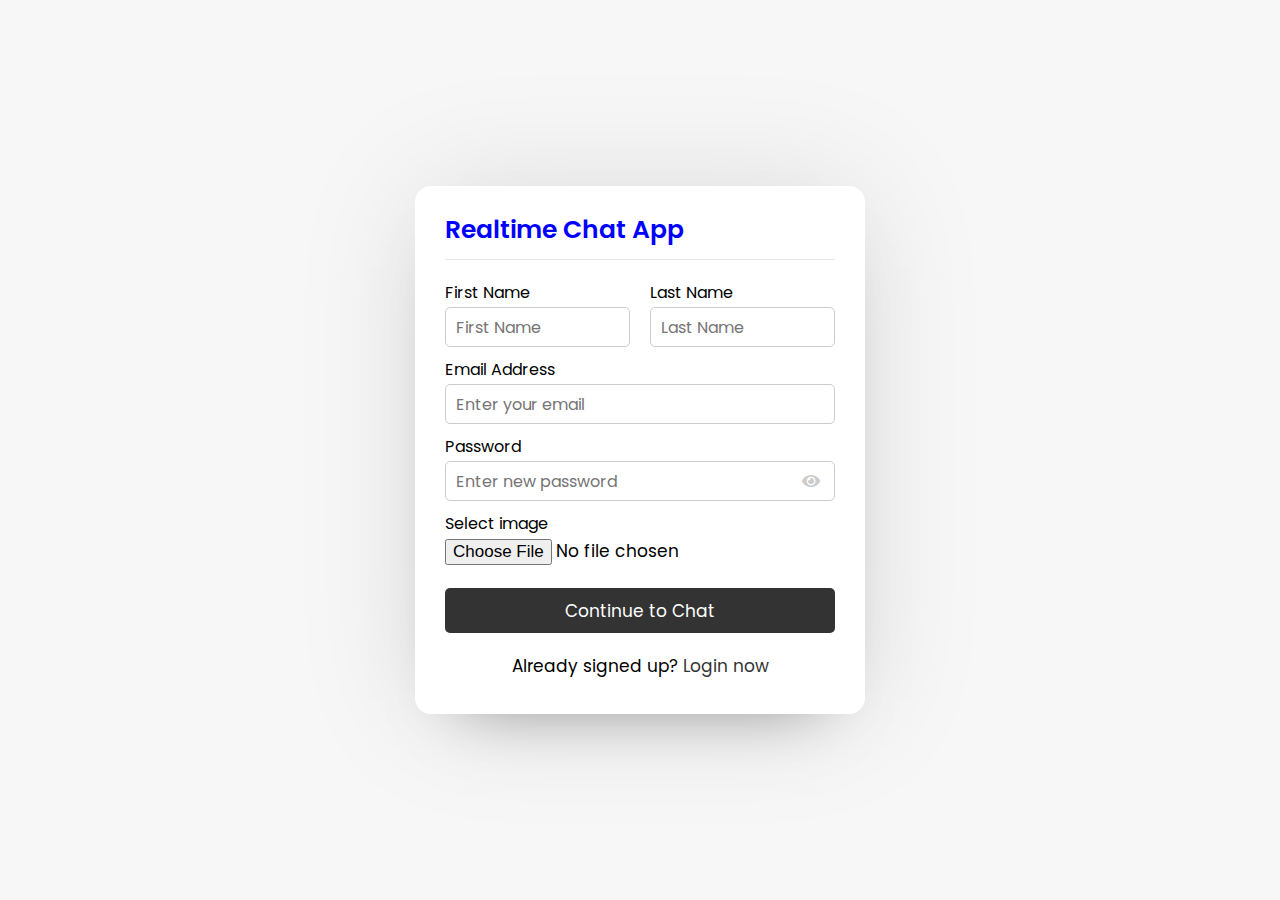
<file: index.html>
<!DOCTYPE html>
<html lang="fr">
<head>
    <meta charset="UTF-8">
    <meta http-equiv="X-UA-Compatible" content="IE=edge">
    <meta name="viewport" content="width=device-width, initial-scale=1.0">
    <link rel="stylesheet" href="style.css">
    <link rel="stylesheet" href="https://cdnjs.cloudflare.com/ajax/libs/font-awesome/5.15.2/css/all.min.css"/>
    <title>Realtime Chat App</title>
</head>
<body>
    <div class="wrapper">
       <section class="form signup">
           <header>Realtime Chat App</header>
           <form action="#">
               <div class="error-txt">This is an error message</div>
               <div class="name-details">
                   <div class="field input">
                        <label>First Name</label>
                        <input type="text"  placeholder="First Name">
                   </div>
                   <div class="field input">
                        <label>Last Name</label>
                        <input type="text"  placeholder="Last Name">
                   </div>
               </div>
                   <div class="field input">
                        <label>Email Address</label>
                        <input type="text"  placeholder="Enter your email">
                   </div>
                   <div class="field input">
                        <label>Password</label>
                        <input type="password"  placeholder="Enter new password">
                        <i class="fas fa-eye"></i>
                   </div>
                   <div class="field image">
                        <label>Select image</label>
                        <input type="file">
                   </div>
                   <div class="field button">
                       <input type="submit" value="Continue to Chat">
                   </div>
           </form>
           <div class="link">Already signed up? <a href="#">Login now</a></div>
       </section>

    </div>
    <script src="javascript/pass-show-hide.js"></script>
</body>
</html>
</file>
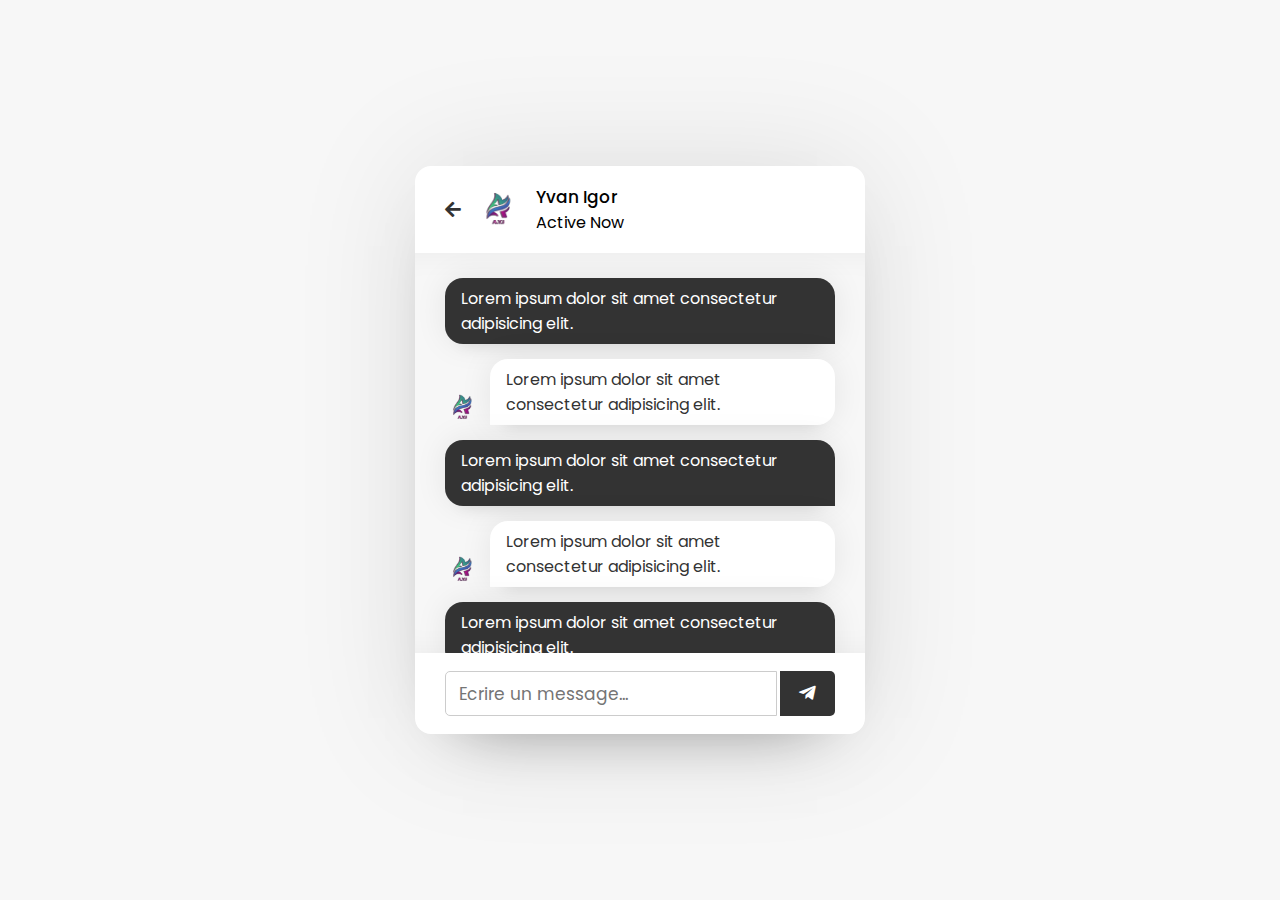
<file: chat.html>
<!DOCTYPE html>
<html lang="fr">
<head>
    <meta charset="UTF-8">
    <meta http-equiv="X-UA-Compatible" content="IE=edge">
    <meta name="viewport" content="width=device-width, initial-scale=1.0">
    <link rel="stylesheet" href="style.css">
    <link rel="stylesheet" href="https://cdnjs.cloudflare.com/ajax/libs/font-awesome/5.15.2/css/all.min.css"/>
    <title>Realtime Chat App</title>
</head>
<body>
    <div class="wrapper">
       <section class="chat-area ">
           <header>
               <a href="#" class="back-icon"><i class="fas fa-arrow-left"></i></a>
            <img src="logo.png" alt="">
            <div class="details">
                <span>Yvan Igor</span>
                <p>Active Now</p>
            </div>
           </header>
           <div class="chat-box">
                <div class="chat outgoing">
                    <div class="details">
                        <p>Lorem ipsum dolor sit amet consectetur adipisicing elit.</p>
                    </div>
                </div>
                <div class="chat incoming">
                    <img src="logo.png" alt="">
                    <div class="details">
                        <p>Lorem ipsum dolor sit amet consectetur adipisicing elit.</p>
                    </div>
                </div>
                <div class="chat outgoing">
                    <div class="details">
                        <p>Lorem ipsum dolor sit amet consectetur adipisicing elit.</p>
                    </div>
                </div>
                <div class="chat incoming">
                    <img src="logo.png" alt="">
                    <div class="details">
                        <p>Lorem ipsum dolor sit amet consectetur adipisicing elit.</p>
                    </div>
                </div>
                <div class="chat outgoing">
                    <div class="details">
                        <p>Lorem ipsum dolor sit amet consectetur adipisicing elit.</p>
                    </div>
                </div>
                <div class="chat incoming">
                    <img src="logo.png" alt="">
                    <div class="details">
                        <p>Lorem ipsum dolor sit amet consectetur adipisicing elit.</p>
                    </div>
                </div>
                <div class="chat outgoing">
                    <div class="details">
                        <p>Lorem ipsum dolor sit amet consectetur adipisicing elit.</p>
                    </div>
                </div>
                <div class="chat incoming">
                    <img src="logo.png" alt="">
                    <div class="details">
                        <p>Lorem ipsum dolor sit amet consectetur adipisicing elit.</p>
                    </div>
                </div>

           </div>
           <form action="#" class="typing-area">
               <input type="text" name="" placeholder="Ecrire un message...">
               <button><i class="fab fa-telegram-plane"></i></button>
           </form>
       </section>

    </div>
</body>
</html>
</file>
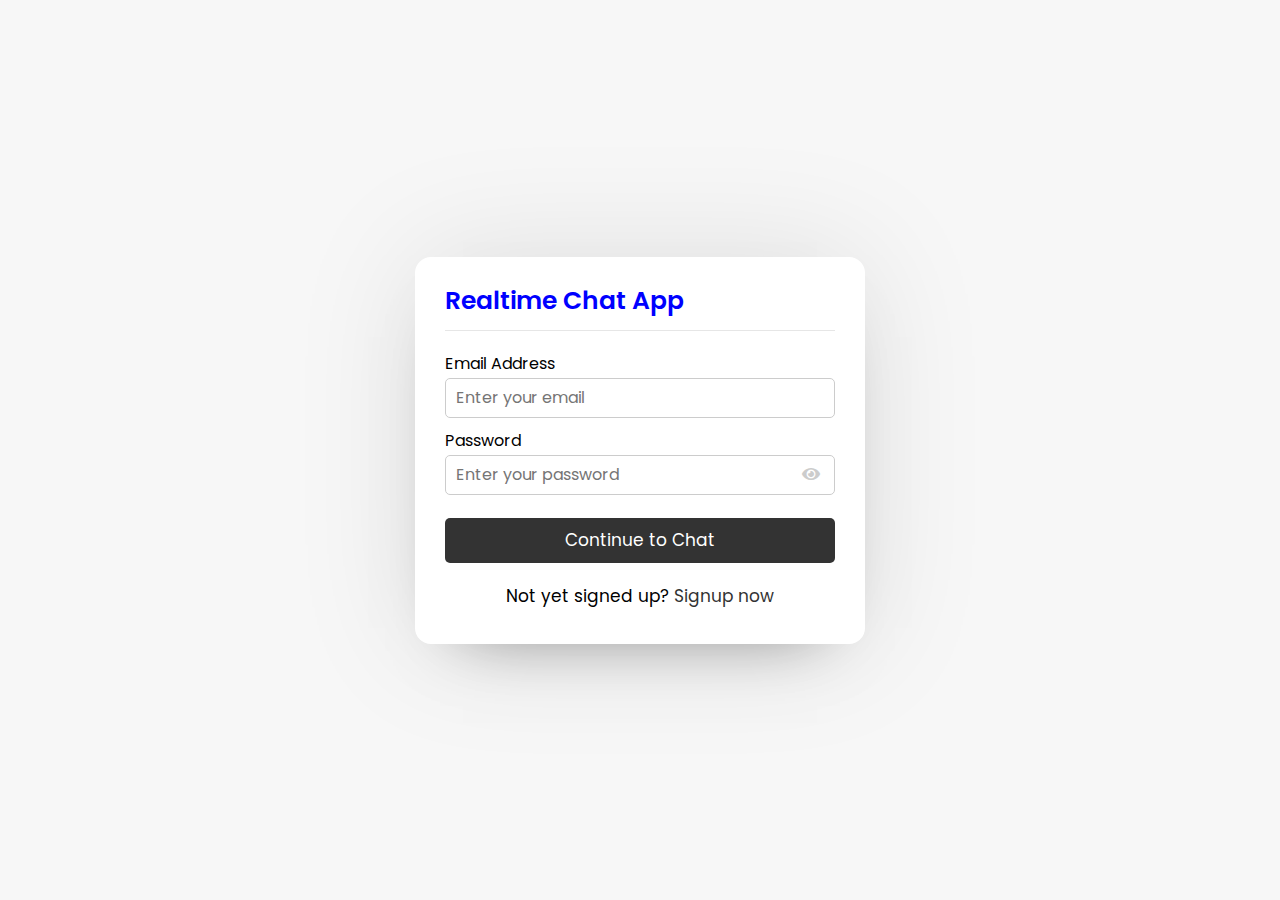
<file: login.html>
<!DOCTYPE html>
<html lang="fr">
<head>
    <meta charset="UTF-8">
    <meta http-equiv="X-UA-Compatible" content="IE=edge">
    <meta name="viewport" content="width=device-width, initial-scale=1.0">
    <link rel="stylesheet" href="style.css">
    <link rel="stylesheet" href="https://cdnjs.cloudflare.com/ajax/libs/font-awesome/5.15.2/css/all.min.css"/>
    <title>Realtime Chat App</title>
</head>
<body>
    <div class="wrapper">
       <section class="form login">
           <header>Realtime Chat App</header>
           <form action="#">
               <div class="error-txt">This is an error message</div>
                   <div class="field input">
                    <label>Email Address</label>
                    <input type="text"  placeholder="Enter your email">
                   </div>
                   <div class="field input">
                    <label>Password</label>
                    <input type="password"  placeholder="Enter your password">
                    <i class="fas fa-eye"></i>
                   </div>
                   <div class="field button">
                       <input type="submit" value="Continue to Chat">
                   </div>
           </form>
           <div class="link">Not yet  signed up? <a href="#">Signup now</a></div>
       </section>

    </div>
    <script src="javascript/pass-show-hide.js"></script>
</body>
</html>
</file>
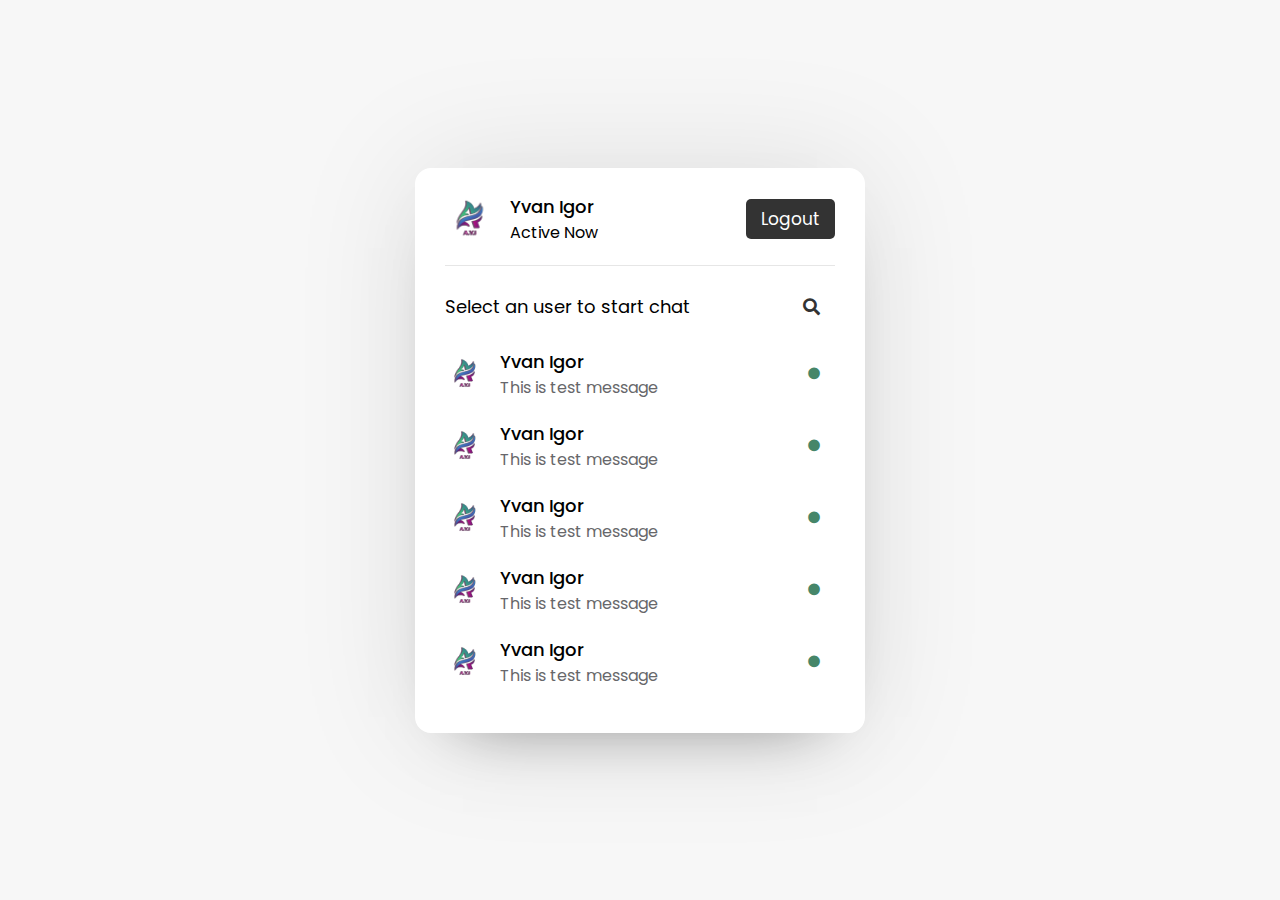
<file: users.html>
<!DOCTYPE html>
<html lang="fr">
<head>
    <meta charset="UTF-8">
    <meta http-equiv="X-UA-Compatible" content="IE=edge">
    <meta name="viewport" content="width=device-width, initial-scale=1.0">
    <link rel="stylesheet" href="style.css">
    <link rel="stylesheet" href="https://cdnjs.cloudflare.com/ajax/libs/font-awesome/5.15.2/css/all.min.css"/>
    <title>Realtime Chat App</title>
</head>
<body>
    <div class="wrapper">
       <section class="users">
           <header>
            <div class="content">
                <img src="logo.png" alt="">
                <div class="details">
                    <span>Yvan Igor</span>
                    <p>Active Now</p>
                </div>
            </div>
            <a href="#" class="logout">Logout</a>
           </header>
           <div class="search">
               <span class="text">Select an user to start chat</span>
               <input type="text" name="" placeholder="Enter name to search...">
               <button><i class="fas fa-search"></i></button>
           </div>
           <div class="users-list">
               <a href="#">
                   <div class="content">
                       <img src="logo.png" alt="">
                       <div class="details">
                           <span>Yvan Igor</span>
                           <p>This is test message</p>
                       </div>
                   </div>
                   <div class="status-dot"><i class="fas fa-circle"></i></div>
               </a>
           </div>
           <div class="users-list">
            <a href="#">
                <div class="content">
                    <img src="logo.png" alt="">
                    <div class="details">
                        <span>Yvan Igor</span>
                        <p>This is test message</p>
                    </div>
                </div>
                <div class="status-dot"><i class="fas fa-circle"></i></div>
            </a>
        </div>
        <div class="users-list">
            <a href="#">
                <div class="content">
                    <img src="logo.png" alt="">
                    <div class="details">
                        <span>Yvan Igor</span>
                        <p>This is test message</p>
                    </div>
                </div>
                <div class="status-dot"><i class="fas fa-circle"></i></div>
            </a>
        </div>
        <div class="users-list">
            <a href="#">
                <div class="content">
                    <img src="logo.png" alt="">
                    <div class="details">
                        <span>Yvan Igor</span>
                        <p>This is test message</p>
                    </div>
                </div>
                <div class="status-dot"><i class="fas fa-circle"></i></div>
            </a>
        </div>
        <div class="users-list">
            <a href="#">
                <div class="content">
                    <img src="logo.png" alt="">
                    <div class="details">
                        <span>Yvan Igor</span>
                        <p>This is test message</p>
                    </div>
                </div>
                <div class="status-dot"><i class="fas fa-circle"></i></div>
            </a>
        </div>
       </section>

    </div>
    <script src="javascript/users.js"></script>
</body>
</html>
</file>
<file: style.css>
@import url('https://fonts.googleapis.com/css2?family=Poppins:wght@300&display=swap');
*{
    margin:0;
    padding:0;
    box-sizing: border-box;
    text-decoration: none;
    font-family: 'Poppins', sans-serif;
}
body{
    display:flex;
    align-items:center;
    justify-content:center;
    min-height:100vh;
    background:#f7f7f7;
}
.wrapper{
    background:#fff;
    width:450px;
    border-radius: 16px;
    box-shadow:0 0 128px 0 rgba(0,0,0,0.1), 0 32px 64px -48px rgba(0,0,0,0.5);
}
/* Signup Form Code */
.form{
    padding:25px 30px;
}
.form header{
    font-size: 25px;
    font-weight:600;
    padding-bottom: 10px;
    border-bottom: 1px solid #e6e6e6;
    color:blue;
}
.form form{
    margin:20px 0;
}
.form form .error-txt{
    color:#721c24;
    background:#f8d7da;
    padding:8px 10px;
    text-align:center;
    border-radius: 5px;
    margin-bottom: 10px;
    border:1px solid #f5c6cb;
    display:none; 
}
.form form .name-details{
    display:flex;
}
form .name-details .field:first-child{
    margin-right:10px;
}
form .name-details .field:last-child{
    margin-left:10px;
}
.form form .field{
    display:flex;
    position: relative;
    flex-direction:column;
    margin-bottom: 10px;
}
.form form .field label{
    margin-bottom: 2px;
}
.form form .field input{
    outline:none;
}
.form form .input input{
    height:40px;
    width:100%;
    font-size:16px;
    padding:0 10px;
    border:1px solid #ccc;
    border-radius: 5px;
}
.form form .image input{
    font-size: 17px;
}
.form form .button input{
    margin-top: 13px;
    height:45px;
    border:none;
    font-size:17px;
    font-weight:400;
    background:#333;   
    color:#fff;
    border-radius: 5px;
    cursor:pointer;
}
.form form .field i{
    position: absolute;
    right:15px;
    color:#ccc;
    top:70%;
    transform:translateY(-50%);
    cursor:pointer;
}
.form form .field i.active::before{
    color:#333;
    content:"\f070";
}
.form .link{
    text-align: center;
    margin: 10px 0;
    font-size: 17px;
}
.form .link a{
    color:#333;
}
.form .link a:hover{
    text-decoration:underline;
}

/* Users Area Css code*/
.users{
    padding:25px 30px;
}
.users header,
.users-list a{
    display:flex;
    align-items:center;
    padding-bottom:20px;
    justify-content:space-between;
    border-bottom: 1px solid #e6e6e6;
}
.wrapper img{
    object-fit: cover;
    border-radius: 50%;
}
:is(.users,.users-list)  .content {
    display:flex;
    align-items:center;
}
.users header .content img{
    height:50px;
    width:50px;
}
:is(.users,.users-list) .details{
    color:#000;
    margin-left:15px;
}
:is(.users,.users-list)  .details span{
    font-size:18px;
    font-weight:500;
}
.users header .logout{
    color:#fff;
    font-size:17px;
    padding:7px 15px;
    background:#333;
    border-radius:5px;
}
.users .search{
    margin:20px 0;
    display:flex;
    position:relative;
    align-items:center;
    justify-content:space-between;
   
}
.users .search .text{
    font-size:18px;
}
.users .search input{
    position:absolute;
    height:42px;
    width:calc(100% - 50px);
    border:1px solid #ccc;
    padding:0 13px;
    font-size:16px;
    border-radius: 5px 0 0 5px;
    outline:none;
    opacity: 0;
    pointer-events: none;
    transition:all 0.3s ease;
}
.users .search input.active{
    opacity: 1;
    pointer-events: auto;
}
.users .search button{
    width:47px;
    height:42px;
    border:none;
    outline:none;
    color:#333;
    background:#fff;
    cursor:pointer;
    font-size:17px;
    border-radius:0 5px 5px 0;
    transition:all 0.2s ease;
}
.users .search button.active{
    color:#fff;
    background:#333;
}
.users .search button.active i::before{
    content:"\f00d";
}
.users-list{
    max-height: 350px;
    overflow-y:auto;
}
:is(.users-list, .chat-box)::-webkit-scrollbar{
    width:0px;
}
.users-list a{
    margin-bottom:15px;
    page-break-after: 10px; 
    padding-right:15px;
    border-bottom-color:#f1f1f1;
}
.users-list a:last-child{
    border:none;
    margin-bottom:0px;
}
.users-list a .content img{
    height:40px;
    width:40px;
}
.users-list a .content p{
    color:#67676a;
}
.users-list a .status-dot{
    font-size:12px;
    color:#468669;
}
/* we'll  use this class name in php to show offline status */
.users-list a .status-dot.offline{
    color:#ccc;
}

/* Chat Area Css code */
.chat-area header{
    display:flex;
    align-items:center;
    padding:18px 30px;
}
.chat-area header .back-icon{
    font-size:18px;
    color:#333;
}
.chat-area header img{
    height:45px;
    width:45px;
    margin:0 15px;
}
.chat-area header span{
    font-size:17px;
    font-weight:500;
}

.chat-box{
    height:400px;
    overflow-y:auto;
    background:#f7f7f7;
    padding:10px 30px 20px 30px;
    box-shadow:inset 0 32px 32px -32px rgb(0 0 0 / 5%),
                inset 0 -32px 32px -32px rgb(0 0 0 / 5%);
}
.chat-box .chat{
    margin:15px 0;
}
.chat-box .chat p{
    word-wrap: break-word;
    padding:8px 16px;
    box-shadow:0 0 32px rgb(0 0 0 / 8%),
                0 16px 16px -16px rgb(0 0 0 / 10%);
}
.chat-box .outgoing{
    display:flex;
}
.outgoing .details{
    margin-left:auto;
    max-width:calc(100% -130px);
}
.outgoing .details p{
    background:#333;
    color:#fff;
    border-radius:18px 18px 0 18px;
}
.chat-box .incoming{
    display:flex;
    align-items:flex-end;
}
.chat-box .incoming img{
    height:35px;
    width:35px;
}
.incoming .details{
    margin-left:10px;
    margin-right:auto;
    max-width:calc(100% -130px);
}
.incoming .details p{
    color:#333;
    background:#fff;
    border-radius:18px 18px 18px 0;
}
.chat-area .typing-area{
    padding:18px 30px;
    display:flex;
    justify-content: space-between;
}
.typing-area input{
    height:45px;
    width:calc(100% - 58px);
    font-size:17px;
    border:1px solid #ccc;
    padding:0 13px;
    border-radius:5px 0 0 5px;
    outline:none;
}
.typing-area button{
    width:55px;
    border:none;
    outline:none;
    background:#333;
    color:#fff;
    font-size:19px;
    cursor:pointer;
    border-radius:0 5px 5px 0;
}
</file>
